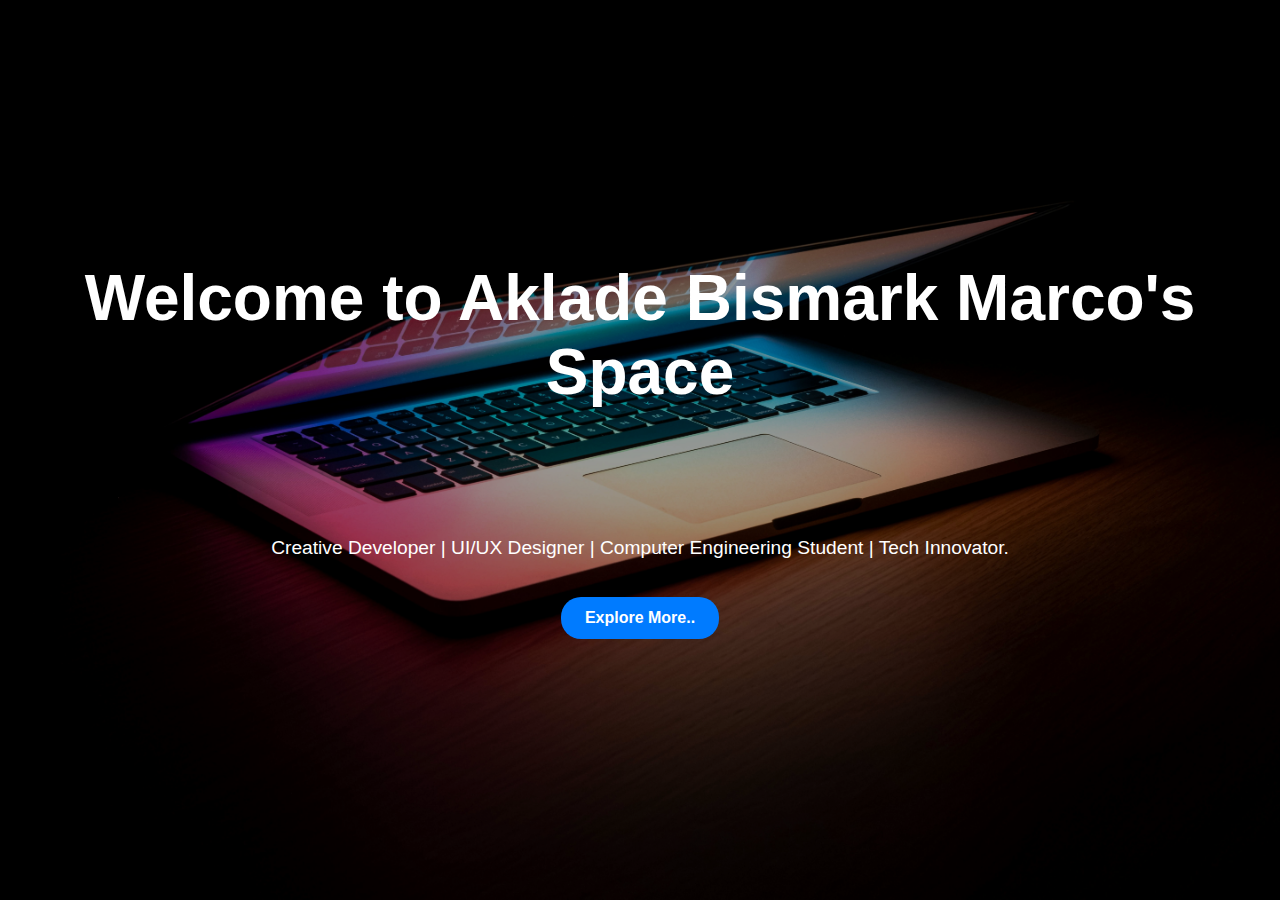
<file: index.html>
<!DOCTYPE html>
<html lang="en">
<head>
    <meta charset="UTF-8">
    <meta name="viewport" content="width=device-width, initial-scale=1.0">
    <title>Document</title>
    <link rel="stylesheet" href="style.css">
</head>
<body>
     <div class="overlay"></div>

    <div class="content">
            <h1>Welcome to Aklade Bismark Marco's Space</h1>

            <p>Creative Developer | UI/UX Designer | Computer Engineering Student | Tech Innovator.</p>
            <a href="personal-portfolio/index.html" class="button">Explore More..</a>
    </div>
    
</body>
</html>
</file>
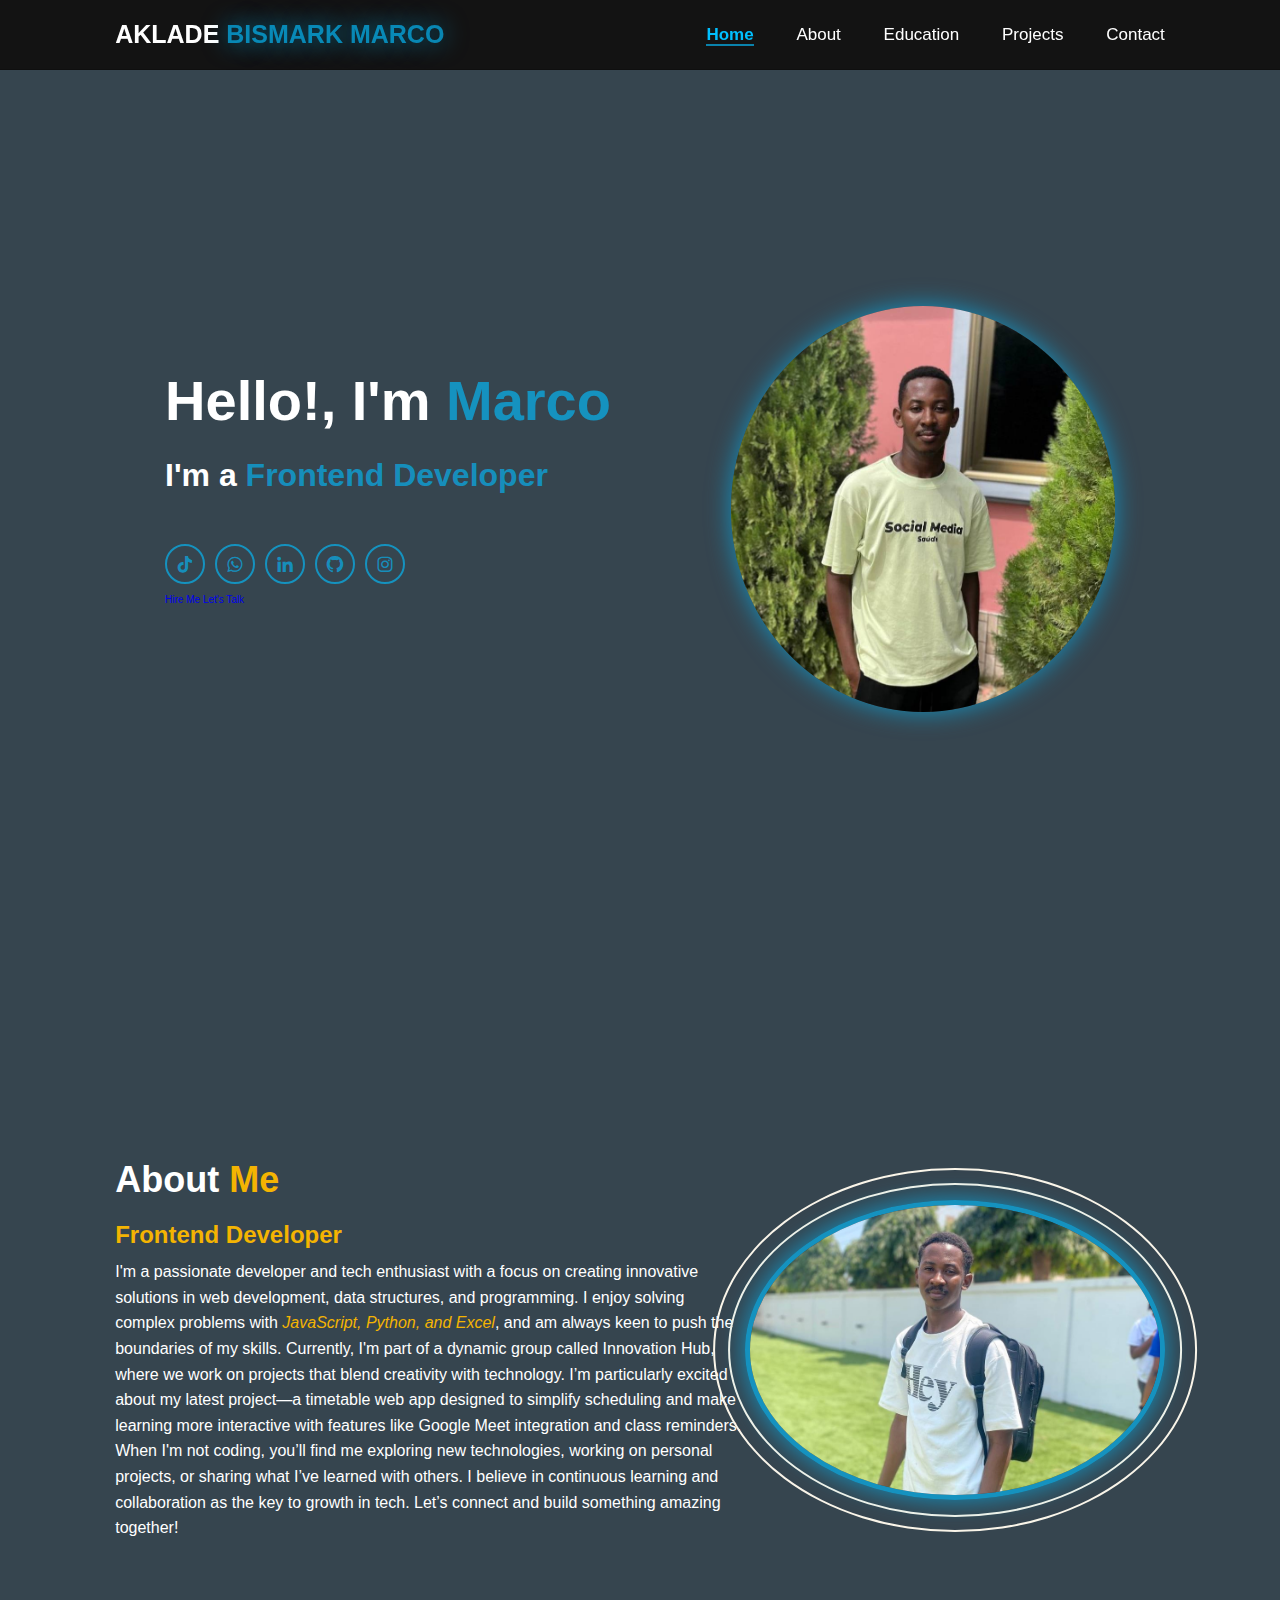
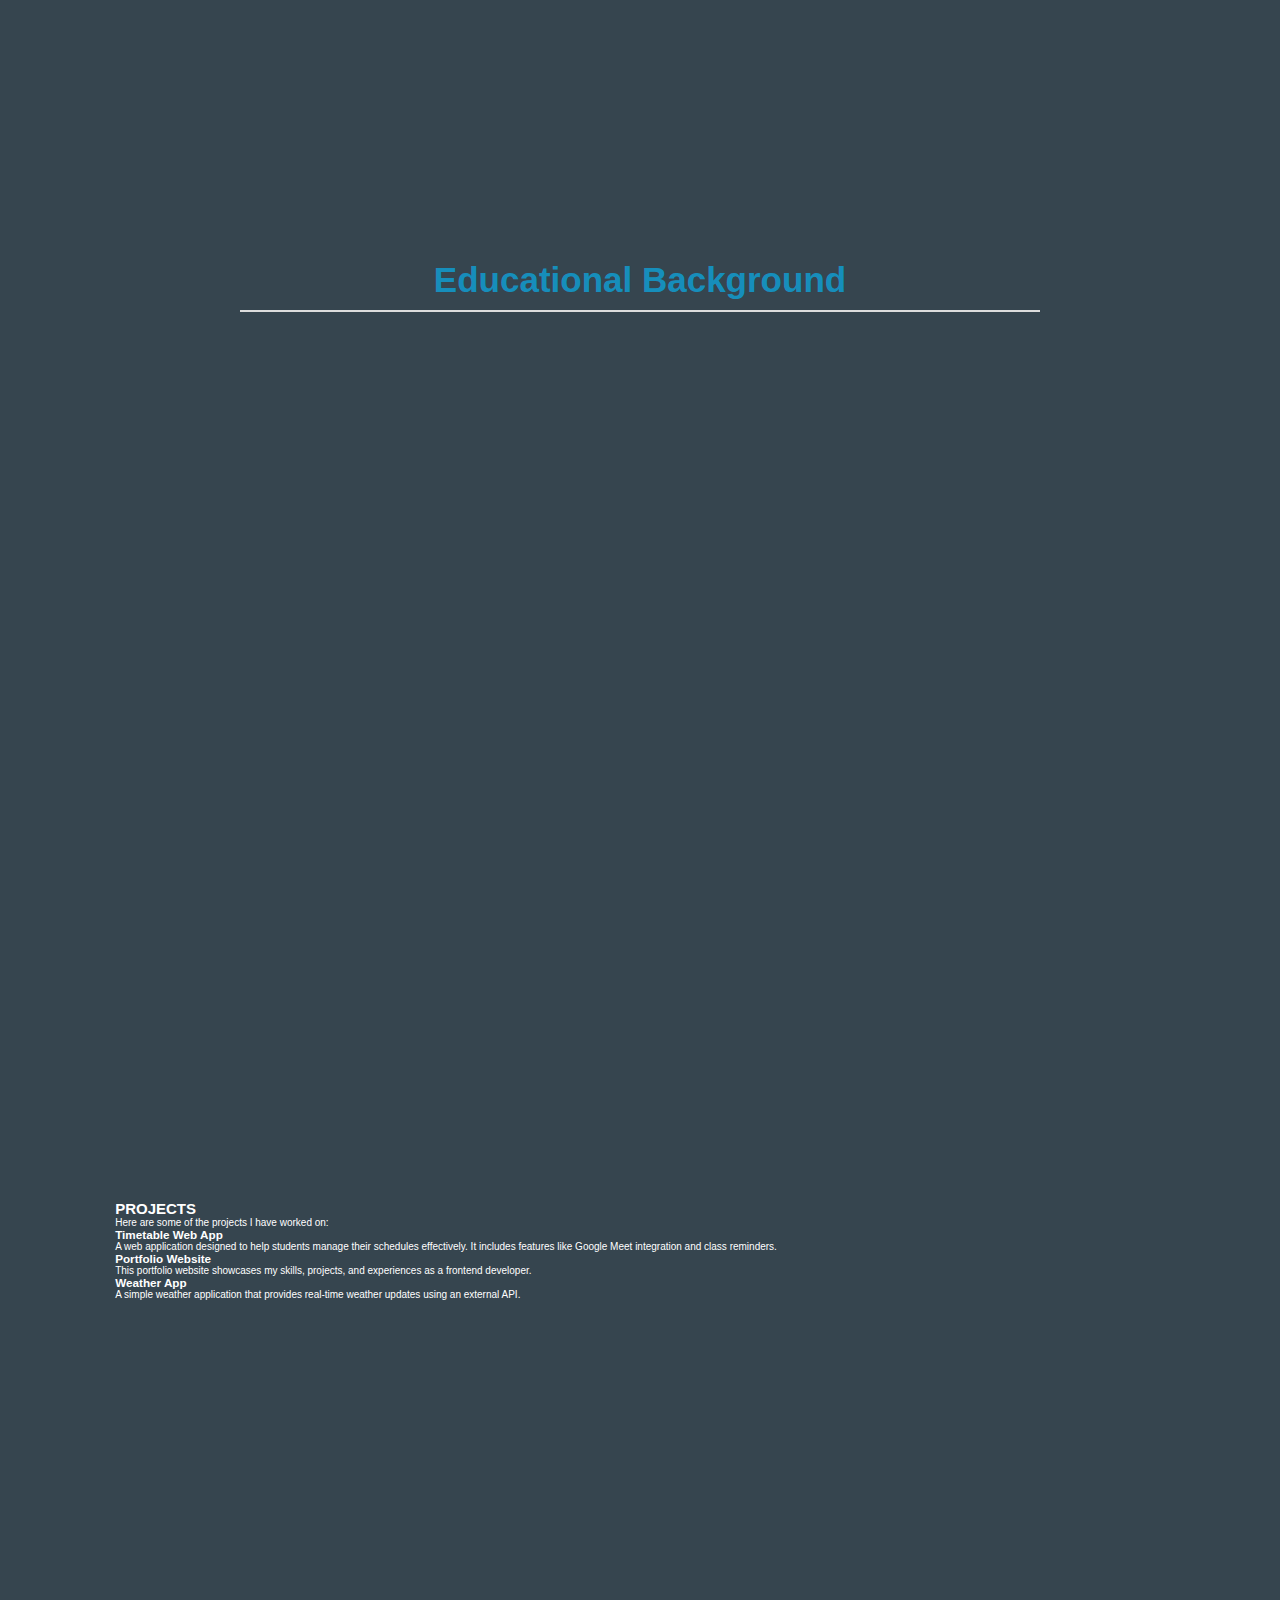
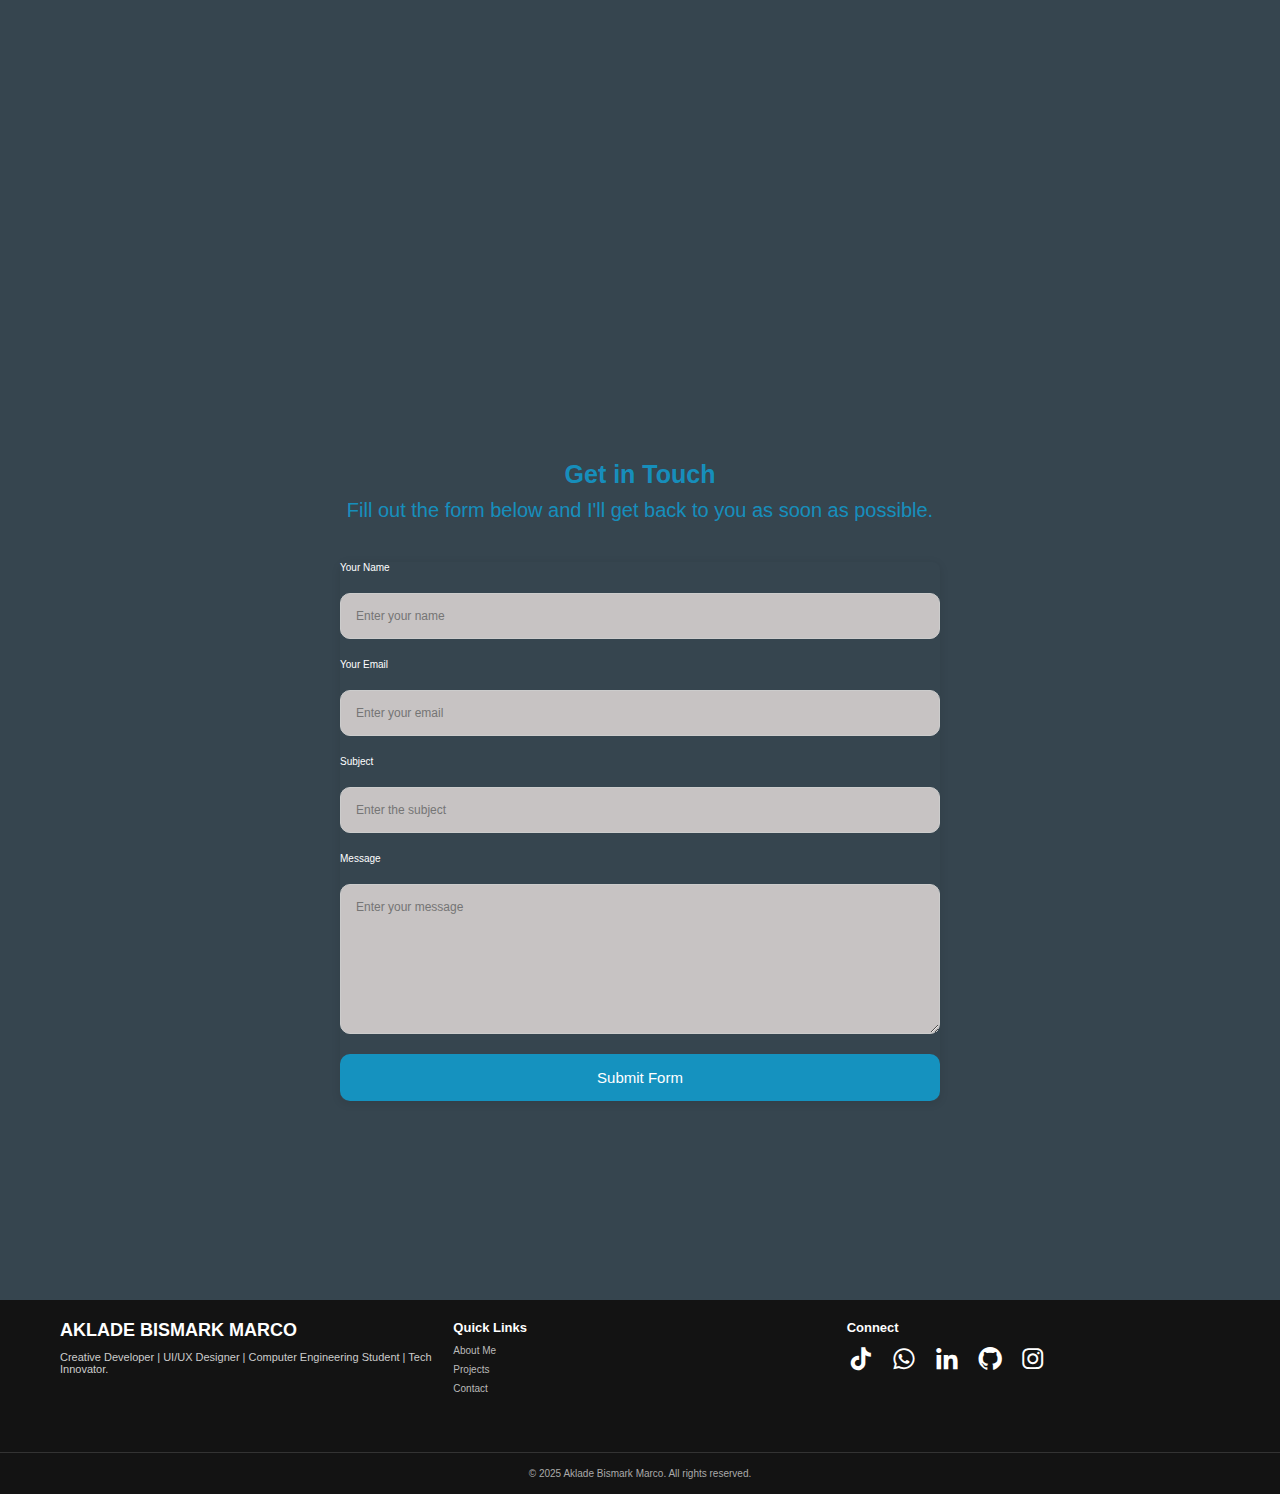
<file: personal-portfolio/index.html>
<!DOCTYPE html>
<html lang="en">
<head>
    <meta charset="UTF-8">
    <meta name="viewport" content="width=device-width, initial-scale=1.0">
    <title>MY PORTFOLIO</title>
    <link rel="stylesheet" href="style.css">
    <link href='https://unpkg.com/boxicons@2.1.4/css/boxicons.min.css' rel='stylesheet'>
</head>
<body>
    <header class="header">
        <a href="#" class="logo">AKLADE <span>BISMARK MARCO</span></a>
        <i class='bx bx-menu' id="menu-icon"></i>

        <nav class="navbar">
            <a href="#home" class="active">Home</a>
            <a href="#about" id="aboutButton">About</a>
            <a href="#education">Education</a>
            <a href="#project">Projects</a>
            <a href="#contact">Contact</a>     
        </nav>
        
    </header>
    <main>
        <section class="home" id="home">
            <div class="home-content">
                <h1>Hello!, I'm <span>Marco</span></h1>
            <h3 class="text-animation">I'm a <span>Frontend Developer</span></h3>
                <div class="social-media">
                        <!-- TikTok -->
                        <a href="https://www.tiktok.com/@tech_with_marco" target="_blank" class="social-icon">
                            <i class='bx bxl-tiktok'></i>
                        </a>
                        <!-- WhatsApp -->
                        <a href="https://wa.me/+233240973574" target="_blank" class="social-icon">
                            <i class='bx bxl-whatsapp'></i>
                        </a>
                        <!-- LinkedIn -->
                        <a href="https://www.linkedin.com/in/aklade-bismark-marco-7426812a1" target="_blank" class="social-icon">
                            <i class='bx bxl-linkedin'></i>
                        </a>
                        <!-- GitHub -->
                        <a href="https://github.com/aklademarco" target="_blank" class="social-icon">
                            <i class='bx bxl-github'></i>
                        </a>
                        <!-- Instagram -->
                        <a href="https://www.instagram.com/_aklademarco/" target="_blank" class="social-icon">
                            <i class='bx bxl-instagram'></i>
                        </a>
                    
                </div>
            <div class="btn-group">
                <a href="#" class="btn">Hire Me</a>
                <a href="#" class="btn">Let's Talk</a>
            </div>
            </div>
            <div class="home-img">
                <img src="bismark.jpg" alt="image of me">
            </div>
    </section>
            <!-- about section -->
            <section class="about" id="about">
                <div class="about-content">
                    <h2 class="heading">About <span style="color: #f4b402;">Me</span></h2>
                    <h3 style="color: #f4b402;">Frontend Developer</h3>
                    <p>
                        I'm a passionate developer and tech enthusiast with a focus on creating innovative solutions in web development, data structures, and programming. I enjoy solving complex problems with <i style="color: #f4b402;">JavaScript, Python, and Excel</i>, and am always keen to push the boundaries of my skills.
                    
                    Currently, I'm part of a dynamic group called Innovation Hub, where we work on projects that blend creativity with technology. I’m particularly excited about my latest project—a timetable web app designed to simplify scheduling and make learning more interactive with features like Google Meet integration and class reminders.
                    
                    When I'm not coding, you’ll find me exploring new technologies, working on personal projects, or sharing what I’ve learned with others. I believe in continuous learning and collaboration as the key to growth in tech.
                    
                    Let’s connect and build something amazing together!
                    </p>
                </div>
                <div class="about-img">
                    <img src="me2.jpg" alt="image of me">
                </div>
            
                    
            </section>
            <!-- education section -->
    <section class="education-background" id="education">
        <div class="education-content">
            <h2>Educational Background</h2>

            <div class="education-item animate">
                <h3>Ghana Communication Technology University</h3>
                <p class="details">BSc in Computer Engineering • Level 200</p>
                <p class="date">2024 – Present</p>
                <p class="description">
                I am currently pursuing my Bachelor's degree in Computer Engineering at Ghana Communication Technology University, where
                I am expanding my knowledge in hardware, software, and the integration of technology to solve real-world problems.
                </p>
            </div>

            <div class="education-item animate">
                <h3>St. Thomas Aquinas Senior High School – Accra, Ghana</h3>
                <p class="details">General Science</p>
                <p class="date">2018 – 2021</p>
                <p class="description">
                I completed my high school education at St. Thomas Aquinas Senior High School, where I majored in General Science. My
                time there laid the foundation for my current passion for technology and engineering.
                </p>
            </div>
            </div>
    </section>
              


            <!-- project section -->
    <section class="project" id="project">
        <div class="project-content">
            <h2>PROJECTS</h2>
            <p>Here are some of the projects I have worked on:</p>
            <div class="project-list">
                <div class="project-item">
                    <h3>Timetable Web App</h3>
                    <p>A web application designed to help students manage their schedules effectively. It includes features like Google Meet integration and class reminders.</p>
                </div>
                <div class="project-item">
                    <h3>Portfolio Website</h3>
                    <p>This portfolio website showcases my skills, projects, and experiences as a frontend developer.</p>
                </div>
                <div class="project-item">
                    <h3>Weather App</h3>
                    <p>A simple weather application that provides real-time weather updates using an external API.</p>
                </div>
            </div>
        </div>
    </section>

            <!-- contact section -->
    <section class="contact-section" id="contact">
        <div class="contact-intro">
            <h2 class="contact-title">Get in Touch</h2>
            <p class="contact-description">
            Fill out the form below and I'll get back to you as soon as possible.
            </p>
        </div>
        <form action="https://api.web3forms.com/submit" method="POST" id="contact-form">
        <input type="hidden" name="access_key" value="f2ca19a5-787b-43c0-9a4e-51f9fab12ec8">
        <label for="name" class="form-label">Your Name</label>
        <input type="text" id="name" name="name" class="form-input" placeholder="Enter your name"  required/>
        <label for="email" class="form-label">Your Email</label>
        <input type="email" id="email" name="email" class="form-input" placeholder="Enter your email"  required/>
        <label for="subject" class="form-label">Subject</label>
        <input type="text" id="subject" name="subject" class="form-input" placeholder="Enter the subject"  required/>
        <label for="message" class="form-label">Message</label>
        <textarea id="message" name="message" class="form-input" placeholder="Enter your message" required></textarea>
        <button type="submit">Submit Form</button>
        
        </form>
        
            
    </section>
</main>
        <!-- footer section -->
<footer class="footer"> 
    <div class="footer-container">
      <div class="footer-about">
        <h2>AKLADE BISMARK MARCO</h2>
        <p>Creative Developer | UI/UX Designer | Computer Engineering Student | Tech Innovator.</p>
      </div>
  
      <div class="footer-links">
        <h3>Quick Links</h3>
        <ul>
          <li><a href="#about">About Me</a></li>
          <li><a href="#projects">Projects</a></li>
          <li><a href="#contact">Contact</a></li>
        </ul>
      </div>
  
      <div class="footer-socials">
        <h3>Connect</h3>
        <div class="social-icons">
              <!-- TikTok -->
              <a href="https://www.tiktok.com/@tech_with_marco" target="_blank" >
                <i class='bx bxl-tiktok'></i>
            </a>
            <!-- WhatsApp -->
            <a href="https://wa.me/+233240973574" target="_blank" >
                <i class='bx bxl-whatsapp'></i>
            </a>
            <!-- LinkedIn -->
            <a href="https://www.linkedin.com/in/aklade-bismark-marco-7426812a1" target="_blank" >
                <i class='bx bxl-linkedin'></i>
            </a>
            <!-- GitHub -->
            <a href="https://github.com/aklademarco" target="_blank" >
                <i class='bx bxl-github'></i>
            </a>
            <!-- Instagram -->
            <a href="https://www.instagram.com/_aklademarco/" target="_blank">
                <i class='bx bxl-instagram'></i>
            </a>
        
        </div>
      </div>
    </div>
  
    <div class="footer-bottom">
      <p>&copy; 2025 Aklade Bismark Marco. All rights reserved.</p>
    </div>
</footer> 
  <script src="script.js"></script> 
</body>
</html>
</file>
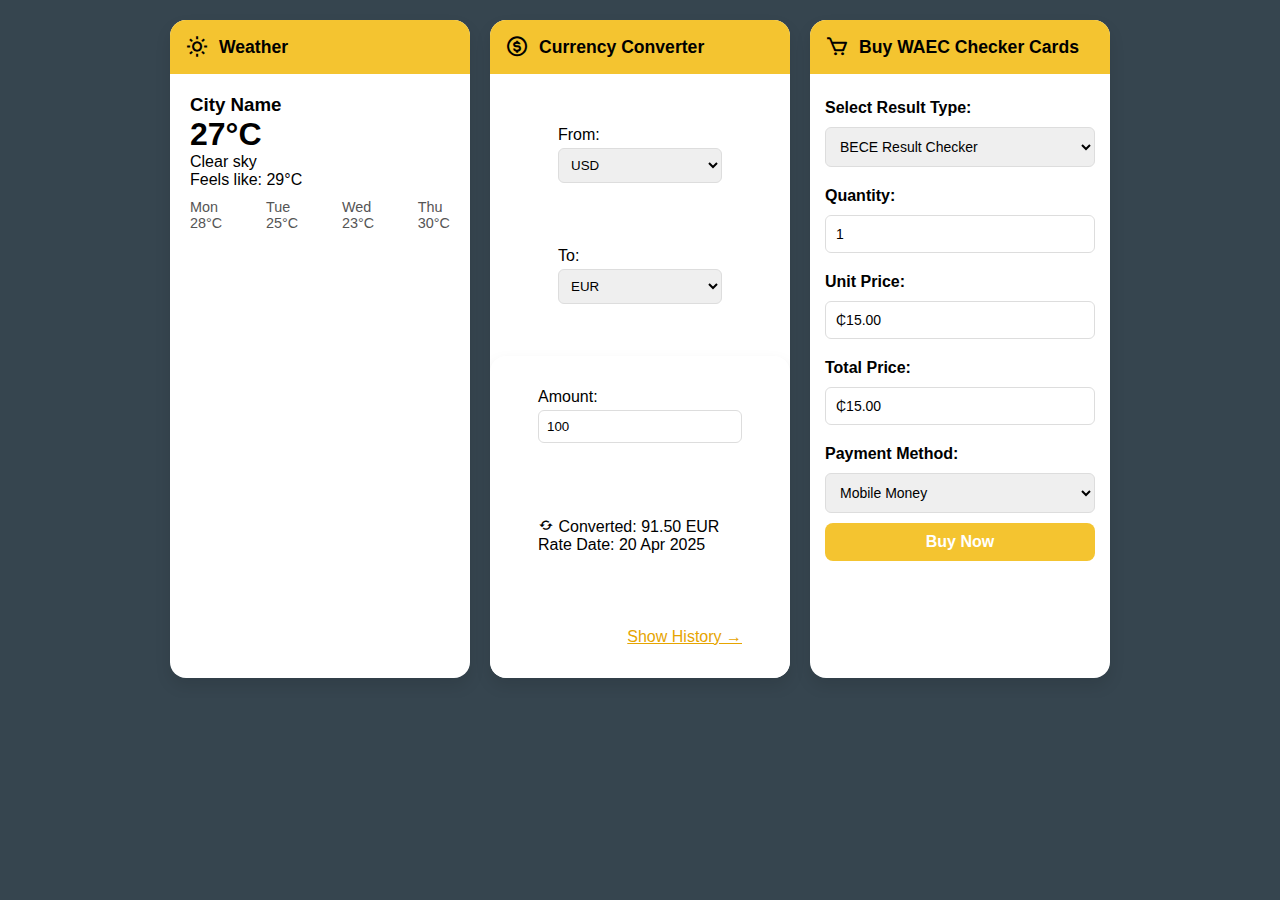
<file: personal-portfolio/tools/index.html>
<!DOCTYPE html>
<html lang="en">
<head>
  <meta charset="UTF-8">
  <title>Weather App</title>
  <link href='https://unpkg.com/boxicons@2.1.4/css/boxicons.min.css' rel='stylesheet'>
  <link rel="stylesheet" href="style.css">
</head>
<body>
  <div class="cards-container">
    <!-- Weather App Card -->
    <div class="card weather">
      <div class="card-header">
        <i class='bx bx-sun'></i>
        <span>Weather</span>
      </div>
      <div class="weather-body">
        <h3 id="cityName">City Name</h3>
        <h1 id="temperature">27°C</h1>
        <p id="condition">Clear sky</p>
        <p id="feelsLike">Feels like: 29°C</p>
        <div class="forecast">
          <div><p>Mon</p><p>28°C</p></div>
          <div><p>Tue</p><p>25°C</p></div>
          <div><p>Wed</p><p>23°C</p></div>
          <div><p>Thu</p><p>30°C</p></div>
        </div>
      </div>
    </div>


    <!-- Currency Converter -->
    <div class="card currency">
      <div class="card-header">
        <i class='bx bx-dollar-circle'></i>
        <span>Currency Converter</span>
      </div>
        <div class="currency-body">
              <div class="input-group">
                <label>From:</label>
                <select id="fromCurrency">
                  <option>USD</option>
                  <option>EUR</option>
                  <option>GHS</option>
                  <option>ALL</option>
                  <option>AFN</option>
                  <option>ARS</option>
                  <option>AWG</option>
                  <option>AUD</option>
                  <option>AZN</option>
                  <option>BSD</option>
                  <option>BBD</option>
                  <option>BYN</option>
                  <option>BZD</option>
                  <option>BMD</option>
                  <option>BOB</option>
                  <option>BAM</option>
                  <option>BWP</option>
                  <option>BGN</option>
                  <option>BRL</option>
                  <option>KHR</option>
                  <option>CAD</option>
                  <option>KYD</option>
                  <option>CLP</option>
                  <option>CNY</option>
                  <option>COP</option>
                  <option>CRC</option>
                  <option>HRK</option>
                  <option>CUP</option>
                  <option>CZK</option>
                  <option>DKK</option>
                  <option>DOP</option>
                  <option>XCD</option>
                  <option>EGP</option>
                  <option>SVC</option>
                  <option>FKP</option>
                  <option>FJD</option>
                  <option>GIP</option>
                  <option>GTQ</option>
                  <option>GGP</option>
                  <option>GYD</option>
                  <option>HNL</option>
                  <option>HKD</option>
                  <option>HUF</option>
                  <option>ISK</option>
                  <option>INR</option>
                  <option>IDR</option>
                  <option>IRR</option>
                  <option>IMP</option>
                  <option>ILS</option>
                  <option>JMD</option>
                  <option>JPY</option>
                  <option>JEP</option>
                  <option>KZT</option>
                  <option>KPW</option>
                  <option>KRW</option>
                  <option>KGS</option>
                  <option>LAK</option>
                  <option>LBP</option>
                  <option>LRD</option>
                  <option>MKD</option>
                  <option>MYR</option>
                  <option>MUR</option>
                  <option>MXN</option>
                  <option>MNT</option>
                  <option>MZN</option>
                  <option>NAD</option>
                  <option>NPR</option>
                  <option>ANG</option>
                  <option>NZD</option>
                  <option>NIO</option>
                  <option>NGN</option>
                  <option>NOK</option>
                  <option>OMR</option>
                  <option>PKR</option>
                  <option>PAB</option>
                  <option>PYG</option>
                  <option>PEN</option>
                  <option>PHP</option>
                  <option>PLN</option>
                  <option>QAR</option>
                  <option>RON</option>
                  <option>RUB</option>
                  <option>SHP</option>
                  <option>SAR</option>
                  <option>RSD</option>
                  <option>SCR</option>
                  <option>SGD</option>
                  <option>SBD</option>
                  <option>SOS</option>
                  <option>ZAR</option>
                  <option>LKR</option>
                  <option>SEK</option>
                  <option>CHF</option>
                  <option>SRD</option>
                  <option>SYP</option>
                  <option>TWD</option>
                  <option>THB</option>
                  <option>TTD</option>
                  <option>TRY</option>
                  <option>TVD</option>
                  <option>UAH</option>
                  <option>GBP</option>
                  <option>UYU</option>
                  <option>UZS</option>
                  <option>VEF</option>
                  <option>VND</option>
                  <option>YER</option>
                  <option>ZWD</option>
                </select>
              </div>
              <div class="input-group">
                <label>To:</label>
                <select id="toCurrency">
                  <option>EUR</option>
                  <option>USD</option>
                  <option>GHS</option>
                  <option>ALL</option>
                  <option>AFN</option>
                  <option>ARS</option>
                  <option>AWG</option>
                  <option>AUD</option>
                  <option>AZN</option>
                  <option>BSD</option>
                  <option>BBD</option>
                  <option>BYN</option>
                  <option>BZD</option>
                  <option>BMD</option>
                  <option>BOB</option>
                  <option>BAM</option>
                  <option>BWP</option>
                  <option>EUR</option>
                  <option>BGN</option>
                  <option>BRL</option>
                  <option>KHR</option>
                  <option>CAD</option>
                  <option>KYD</option>
                  <option>CLP</option>
                  <option>CNY</option>
                  <option>COP</option>
                  <option>CRC</option>
                  <option>HRK</option>
                  <option>CUP</option>
                  <option>CZK</option>
                  <option>DKK</option>
                  <option>DOP</option>
                  <option>XCD</option>
                  <option>EGP</option>
                  <option>SVC</option>
                  <option>FKP</option>
                  <option>FJD</option>
                  <option>GIP</option>
                  <option>GTQ</option>
                  <option>GGP</option>
                  <option>GYD</option>
                  <option>HNL</option>
                  <option>HKD</option>
                  <option>HUF</option>
                  <option>ISK</option>
                  <option>INR</option>
                  <option>IDR</option>
                  <option>IRR</option>
                  <option>IMP</option>
                  <option>ILS</option>
                  <option>JMD</option>
                  <option>JPY</option>
                  <option>JEP</option>
                  <option>KZT</option>
                  <option>KPW</option>
                  <option>KRW</option>
                  <option>KGS</option>
                  <option>LAK</option>
                  <option>LBP</option>
                  <option>LRD</option>
                  <option>MKD</option>
                  <option>MYR</option>
                  <option>MUR</option>
                  <option>MXN</option>
                  <option>MNT</option>
                  <option>MZN</option>
                  <option>NAD</option>
                  <option>NPR</option>
                  <option>ANG</option>
                  <option>NZD</option>
                  <option>NIO</option>
                  <option>NGN</option>
                  <option>NOK</option>
                  <option>OMR</option>
                  <option>PKR</option>
                  <option>PAB</option>
                  <option>PYG</option>
                  <option>PEN</option>
                  <option>PHP</option>
                  <option>PLN</option>
                  <option>QAR</option>
                  <option>RON</option>
                  <option>RUB</option>
                  <option>SHP</option>
                  <option>SAR</option>
                  <option>RSD</option>
                  <option>SCR</option>
                  <option>SGD</option>
                  <option>SBD</option>
                  <option>SOS</option>
                  <option>ZAR</option>
                  <option>LKR</option>
                  <option>SEK</option>
                  <option>CHF</option>
                  <option>SRD</option>
                  <option>SYP</option>
                  <option>TWD</option>
                  <option>THB</option>
                  <option>TTD</option>
                  <option>TRY</option>
                  <option>TVD</option>
                  <option>UAH</option>
                  <option>GBP</option>
                  <option>UYU</option>
                  <option>UZS</option>
                  <option>VEF</option>
                  <option>VND</option>
                  <option>YER</option>
                  <option>ZWD</option>
                </select>
              </div>   
        </div>
    <div class="card">
      <div class="input-group">
        <label>Amount:</label>
        <input type="number" id="amount" value="100" />
      </div>
      <div class="result">
        <p><i class='bx bx-refresh'></i> Converted: <span id="converted">91.50 EUR</span></p>
        <p>Rate Date: <span id="rateDate">20 Apr 2025</span></p>
      </div>
      <a href="#" class="history-link">Show History →</a>
    </div>
  </div>  

          <!-- Buy Checker -->
      <div class="card buy-checker">
        <div class="card-header">
          <i class='bx bx-cart'></i>
          <span>Buy WAEC Checker Cards</span>
        </div>
        <div class="buy-body">
          <!-- Result Type Dropdown -->
          <label for="checker-type"><strong>Select Result Type:</strong></label>
          <select id="checker-type">
            <option value="bece">BECE Result Checker</option>
            <option value="wassce">WASSCE Result Checker</option>
          </select>

          <!-- Quantity Input -->
          <label for="quantity"><strong>Quantity:</strong></label>
          <input type="number" id="quantity" min="1" value="1">

          <!-- Unit Price (can be auto-filled or editable) -->
          <label for="unit-price"><strong>Unit Price:</strong></label>
          <input type="text" id="unit-price" value="₵15.00" readonly>
          
                          <!-- Total Price -->
          <label for="total-price"><strong>Total Price:</strong></label>
          <input type="text" id="total-price" value="₵15.00" readonly>

          <!-- Payment Method -->
          <label for="payment-method"><strong>Payment Method:</strong></label>
          <select id="payment-method">
            <option value="momo">Mobile Money</option>
            <option value="card">Credit/Debit Card</option>
          </select>
          <!-- Buy Button -->
          <button class="notify-btn">Buy Now</button>
        </div>
      </div>
    
  </div>
   
  <script src="script.js"></script>
</body>
</html>
</file>
<file: style.css>
*{
    margin: 0;
    padding: 0;
    box-sizing: border-box;
}


body{
    font-family: 'Segoe UI', sans-serif;
    height: 100vh;
    background: url(landing\ page.jpg) no-repeat center center/cover;
    position: relative;
    overflow: hidden;
}

.overlay{
    position: absolute;
    top: 0;
    left: 0;
    width: 100%;
    height: 100%;
    background-color: rgba(0, 0, 0, 0.4);
    z-index: 1;
}

.content{
    position: relative;
    z-index: 2;
    color: white;
    height: 100%;
    display: flex;
    flex-direction: column;
    align-items: center;
    justify-content: center;
    text-align: center;
    padding: 0 20px;
    /* top: 50%;
    left: 50%;
    transform: translate(-50%, -50%);
    text-align: center;
     */
}

h1{
    font-size: clamp(1.5rem, 5vw , 4rem);
    margin-bottom: 2em;
}

p{
    font-size: 1.2em;
    margin-bottom: 2em;
}

a.button{
    display: inline-block;
    padding: 12px 24px;
    background-color: #007BFF;
    color: white;
    text-decoration: none;
    font-weight: bold;
    border-radius: 20px;
    transition: background-color 0.3s ease;
}

a.button:hover{
    background-color: #004080;
}
a.button:active{
    background-color: #004080;
}
</file>
<file: personal-portfolio/style.css>
*{
    margin: 0;
    padding: 0;
    box-sizing: border-box;
    text-decoration: none;
    border: none;
    outline: none;
    scroll-behavior: smooth;
    font-family: 'Poppins', sans-serif;
}

:root {
    --bg-color: #36454F;
    --second-bg-color: #131313;
    --text-color: #fff;
    --main-color: #06b5f4ae;
}
html{
    font-size: 62.5%;
    overflow-x: hidden;
}

body{
    background-color: var(--bg-color);
    color: var(--text-color);
}

.header{
    position: fixed;
    top: 0;
    left: 0;
    width: 100%;
    padding: 2rem 9%;
    background: var(--second-bg-color);
    backdrop-filter: blur(50px);
    display: flex;
    justify-content: space-between;
    align-items: center;
    z-index: 100;
    border-bottom: 1px solid rgba(0, 0, 0, 0.2);
}

.logo{
    font-size: 2.5rem;
    color: var(--text-color);
    font-weight: 600;
    cursor: pointer;
    transition: 0.3s ease;

}

.logo:hover{
    transform: scale(1.1);
}

.logo span{
    text-shadow: 0 0 25px var(--main-color);
}



.navbar a{
    font-size: 1.7rem;
    color: var(--text-color);
    margin-left: 4rem;
    transition: 0.3s ease;
    border-bottom: 2px solid transparent;
}

.navbar a:hover,
.navbar a.active{
    border-bottom: 2px solid var(--main-color);
        color: #00bfff; 
        font-weight: bold;
}
    

#menu-icon{
    font-size: 3.6rem;
    color: var(--main-color);
    cursor: pointer;
    display: none;
}

section{
    min-height: 100vh;
    padding: 10rem 9% 2rem;
}

.home{
    display: flex;
    justify-content: center;
    align-items: center;   
    gap: 12rem;
}

.home-content{
    display: flex;
    flex-direction: column;
    justify-content: center;
    align-items: baseline;
    text-align: left;
    margin-top: -3rem;

}

span{
    color: var(--main-color);
}

.logo span{
    color: var(--main-color);
}

.home-content h3{
    margin-bottom: 2rem;
    margin-top: 2rem;
    font-size: 3.2rem;
}

.home-content h1{
    font-size: 5.6rem;
    font-weight: 700;
    margin-top: 2rem;
    line-height: 1.3;
}
home-img{
    height: 400px;
    width: 400px;
    border-radius: 50%;
}

.home-img img{
    position: relative;
    top: 2rem;
    width: 30vw;
    border-radius: 50%;
    box-shadow: 0 0 25px var(--main-color);
    cursor: pointer;
    transition: 0.3s ease-in-out;

    
}

.home-img img:hover{
    box-shadow: 0 0 25px var(--main-color);
    box-shadow: 0 0 50px var(--main-color);
    box-shadow: 0 0 100px var(--main-color);
              
}
.home-content p{
    font-size: 1.6rem;
    font-weight: 600;
    margin-top: 2rem;
    margin-bottom: 2rem;
    color: #faf5e9;
}

/* About section styles */
#about {
    display: flex;
    justify-content: space-between;
    align-items: center;
    padding: 5rem 9%;
}

.about-content {
    flex: 1;
    max-width: 60%;
}

.about-content h2 {
    font-size: 3.6rem;
    margin-bottom: 2rem;
}

.about-content h3 {
    font-size: 2.4rem;
    margin-bottom: 1rem;
}

.about-content p {
    font-size: 1.6rem;
    line-height: 1.6;
}

.about-img {
    flex: 0 0 40%;
    text-align: center;
    position: relative;
    width: 300px;
    height: 300px;
    margin: 0 auto;
}

.about-img img {
    width: 100%;
    height: 100%;
    border-radius: 50%;
    object-fit: cover;
    box-shadow: 0 0 25px var(--main-color);
    border: 5px solid var(--main-color);
    position: relative;
    z-index: 1;
}

.about-img::before,
.about-img::after {
    content: '';
    position: absolute;
    top: 50%;
    left: 50%;
    transform: translate(-50%, -50%);
    border-radius: 50%;
    border: 2px solid #faf5e9;
    pointer-events: none;
}

.about-img::before {
    width: calc(100% + 60px);
    height: calc(100% + 60px);
    animation: ring1 10s linear infinite;
}

.about-img::after {
    width: calc(100% + 30px);
    height: calc(100% + 30px);
    animation: ring2 15s linear infinite;
}

@keyframes ring1 {
    0% {
        transform: translate(-50%, -50%) rotate(0deg);
    }
    100% {
        transform: translate(-50%, -50%) rotate(360deg);
    }
}

@keyframes ring2 {
    0% {
        transform: translate(-50%, -50%) rotate(0deg);
    }
    100% {
        transform: translate(-50%, -50%) rotate(-360deg);
    }
}

.education-background {
    padding: 60px 20px;
    font-family: 'Segoe UI', Tahoma, Geneva, Verdana, sans-serif;
  }
  
  .education-content {
    max-width: 800px;
    margin: 0 auto;
  }
  
  .education-content h2 {
    font-size: 3.5rem;
    color: #06b5f4ae;
    border-bottom: 2px solid #ddd;
    padding-bottom: 10px;
    margin-bottom: 40px;
    text-align: center;
  }
  
  .education-item {
    padding: 25px 30px;
    margin-bottom: 30px;
    border-left: 5px solid #06b5f4ae; 
    box-shadow: 0 4px 8px rgba(0, 0, 0, 0.05);
    border-radius: 10px;
    transition: transform 0.3s ease;

  }
  
  .education-item:hover {
    transform: translateY(-5px);
  }
  
  .education-item h3 {
    margin: 0 0 10px;
    font-size: 3rem;
    color: #06b5f4ae;
  }
  
  .details {
    font-style: italic;
    color: #fff;
    margin-bottom: 5px;
    font-size: 2rem;
  }
  
  .date {
    font-size: 2rem;
    color: #fff;
    margin-bottom: 15px;
  }
  
  .description {
    font-size: 1.8rem;
    color: #fff;
    line-height: 1.6;
  }
  

.animate {
    opacity: 0;
    transform: translateY(30px);
    transition: all 0.6s ease-out;
  }
  
  .animate.visible {
    opacity: 1;
    transform: translateY(0);
  }
  
  

/* Responsive Design */
@media screen and (max-width: 1200px) {
    html {
        font-size: 55%;
    }
}

@media screen and (max-width: 991px) {
    .header {
        padding: 2rem 3%;
    }

    section {
        padding: 10rem 3% 2rem;
    }

    .home {
        gap: 6rem;
    }

    .home-img img {
        width: 50%;
    }
}

@media screen and (max-width: 768px) {
    #menu-icon {
        display: block;
    }

    .navbar {
        position: absolute;
        top: 100%;
        left: 0;
        width: 100%;
        padding: 1rem 3%;
        background: var(--second-bg-color);
        border-top: .1rem solid rgba(0, 0, 0, .2);
        box-shadow: 0 .5rem 1rem rgba(0, 0, 0, .2);
        display: none;
    }

    .navbar.active {
        display: block;
    }

    .navbar a {
        display: block;
        font-size: 2rem;
        margin: 3rem 0;
    }

    .home {
        flex-direction: column;
    }

    .home-content h3 {
        font-size: 2.6rem;
    }

    .home-content h1 {
        font-size: 5rem;
    }

    .home-img img {
        width: 70%;
        margin-top: 4rem;
    }

    #about {
        flex-direction: column-reverse;
    }

    .about-content {
        max-width: 100%;
    }

    .about-img {
        width: 60vw;
        height: 60vw;
        margin-bottom: 4rem;
    }

    .social-media a {
        width: 3.5rem;
        height: 3.5rem;
        font-size: 1.8rem;
        margin: 2rem 1rem 2rem 0;
    }

    .social-media {
        display: flex;
        justify-content: center;
        flex-wrap: wrap;
    }

    .social-media a {
        width: 3.5rem;
        height: 3.5rem;
        font-size: 1.8rem;
        margin: 1.5rem 0.8rem;
    }
}

@media screen and (max-width: 450px) {
    html {
        font-size: 50%;
    }

    .home-img img {
        width: 90%;
    }

    .about-img {
        width: 80%;
        height: auto;
    }

    .social-media a {
        width: 3rem;
        height: 3rem;
        font-size: 1.5rem;
        margin: 1.5rem 0.8rem 1.5rem 0;
    }

    .social-media a {
        width: 3rem;
        height: 3rem;
        font-size: 1.5rem;
        margin: 1rem 0.5rem;
    }
}

/* Add this new section for social links */
.social-media a {
    display: inline-flex;
    justify-content: center;
    align-items: center;
    width: 4rem;
    height: 4rem;
    background: transparent;
    border: .2rem solid var(--main-color);
    border-radius: 50%;
    font-size: 2rem;
    color: var(--main-color);
    margin: 2rem 1rem 2rem 0;
    transition: .5s ease;
}

.social-media a:hover {
    background: var(--main-color);
    color: var(--second-bg-color);
    box-shadow: 0 0 1rem var(--main-color);
}

/* Social media styles */
.social-media {
    display: flex;
    justify-content: flex-start;
    flex-wrap: wrap;
    margin-top: 2rem;
}

.social-media a {
    display: inline-flex;
    justify-content: center;
    align-items: center;
    width: 4rem;
    height: 4rem;
    background: transparent;
    border: 0.2rem solid var(--main-color);
    border-radius: 50%;
    font-size: 2rem;
    color: var(--main-color);
    margin: 1rem 1rem 1rem 0;
    transition: 0.5s ease;
}

.social-media a:hover {
    background: var(--main-color);
    color: var(--second-bg-color);
    box-shadow: 0 0 1rem var(--main-color);
}

/* Responsive adjustments */
@media screen and (max-width: 768px) {
    .social-media {
        justify-content: center;
    }

    .social-media a {
        width: 3.5rem;
        height: 3.5rem;
        font-size: 1.8rem;
        margin: 1rem 0.8rem;
    }
}

@media screen and (max-width: 450px) {
    .social-media a {
        width: 3rem;
        height: 3rem;
        font-size: 1.5rem;
        margin: 0.8rem 0.5rem;
    }
}

/* Ensure these styles are not overridden */
@media screen and (max-width: 768px) {
    .social-media a {
        display: inline-flex !important;
        width: 3.5rem !important;
        height: 3.5rem !important;
        font-size: 1.8rem !important;
        margin: 1rem 0.8rem !important;
    }
}

@media screen and (max-width: 450px) {
    .social-media a {
        width: 3rem !important;
        height: 3rem !important;
        font-size: 1.5rem !important;
        margin: 0.8rem 0.5rem !important;
    }
}

/* contact form styles */


  .contact-section{
   
    padding: 60px 20px;
    font-family: 'Segoe UI', sans-serif;
  }

  .contact-intro{
    text-align: center;
    margin-bottom: 40px;
  }

  .contact-title{
    font-size: 2.5rem;
    margin-bottom: 10px;
    color: #06b5f4ae;
  }

    .contact-description{
        font-size: 2rem;
        color: #06b5f4ae;
        margin-bottom: 20px;
    }

  form{
    max-width: 600px;
    margin: 0 auto;
    display: flex;
    flex-direction: column;
    gap: 20px;
    border-radius: 8px;
    box-shadow: 0 2px 10px rgba(0, 0, 0, 0.1);
  }
  
  form input,
  form textarea{
    width: 100%;
    padding: 15px;
    border: 1px solid #ccc;
    border-radius: 10px;
    font-size: 1.2rem;
    background-color: #c7c3c3;
    resize: vertical;
    transition: border-color 0.3s ease, box-shadow 0.3s ease;
  }

    form input:focus,
    form textarea:focus{
    border-color: #06b5f4ae;
    box-shadow: 0 0 5px rgba(6, 181, 244, 0.5);
    outline: none;
    }

    form textarea{
    min-height: 150px;
    }

    button[type="submit"]{
        padding: 15px;
        font-size: 1.5rem;
        border: none;
        border-radius: 10px;
        background-color: #06b5f4ae;
        color: #fff;
        cursor: pointer;
        transition: background-color 0.3s ease, transform 0.3s ease;
    }

    button[type="submit"]:hover{
        background-color: #05a0e0;
        transform: translateY(-2px);
    }

    @media (max-width: 600px) {
        .contact-title {
            font-size: 2rem;
        }

        form {
            padding: 0 10px;
        }
    }


/* Footer styles */

.footer {
    width: 100%;
    color: #fff;
    font-family: 'Segoe UI', sans-serif;
    background-color: var(--second-bg-color);
  }
  
  .footer-container {
    display: flex;
    flex-wrap: wrap;
    justify-content: space-between;
    gap: 2rem;
    max-width: 1200px;
    margin: 0 auto;
    padding: 20px 20px 20px;
  }
  
  .footer-about,
  .footer-links,
  .footer-socials {
    flex: 1 1 250px;
  }
  
  .footer-about h2 {
    font-size: 1.8rem;
    margin-bottom: 10px;
  }
  
  .footer-about p {
    font-size: 1.1rem;
    color: #ccc;
  }
  
  .footer-links h3,
  .footer-socials h3 {
    font-size: 1.3rem;
    margin-bottom: 10px;
    font-weight: bold;
  }
  
  .footer-links ul {
    list-style: none;
    padding: 0;
  }
  
  .footer-links ul li {
    margin: 8px 0;
  }
  
  .footer-links ul li a {
    text-decoration: none;
    color: #bbb;
    transition: color 0.3s ease;
  }
  
  .footer-links ul li a:hover {
    color: #fff;
  }
  
  .footer-socials .social-icons {
    display: flex;
    align-items: center;
    gap: 15px;
  }
  
  .footer-socials .social-icons a {
    font-size: 28px; 
    color: #fff;
    transition: transform 0.3s ease, color 0.3s ease;
  }
  
  .footer-socials .social-icons a:hover {
    transform: scale(1.2);
    color: #00aced; 
  }
  
  .footer-bottom {
    text-align: center;
    margin-top: 30px;
    font-size: 1rem;
    color: #aaa;
    border-top: 1px solid #333;
    padding: 15px 20px;
  }
  
  /* Responsive: Stack items on small screens */
  @media (max-width: 768px) {
    .footer-container {
      flex-direction: column;
      text-align: center;
    }
  
    .footer-socials .social-icons {
      justify-content: center;
    }
  }
</file>
<file: personal-portfolio/tools/style.css>
*{
  margin: 0;
  padding: 0;
  box-sizing: border-box;
  
}


html{

  overflow-x: hidden;
}

body{
  background-color: #36454F;
  overflow-x: hidden;
}

.cards-container {
  display: flex;
  gap: 20px;
  padding: 20px;
  flex-wrap: wrap;
  justify-content: center;
  font-family: 'Segoe UI', sans-serif;
}

.card {
  width: 300px;
  border-radius: 16px;
  box-shadow: 0 8px 16px rgba(0,0,0,0.1);
  background: white;
  overflow: hidden;
}

.card-header {
  background: #f4c430;
  padding: 15px;
  display: flex;
  align-items: center;
  gap: 10px;
  font-weight: 600;
  font-size: 1.1rem;
}

.card-header i {
  font-size: 1.5rem;
}

.weather-body,
.currency-body,
.buy-body {
  padding: 20px;
}

.forecast {
  display: flex;
  justify-content: space-between;
  margin-top: 10px;
  font-size: 0.9rem;
  color: #555;
}

.input-group {
  /* margin: 10px 0; */
  width: 100%;
  padding: 2rem 3rem;
}

.input-group label {
  display: block;
  font-weight: 500;
}

.input-group select,
.input-group input {
  width: 100%;
  padding: 8px;
  margin-top: 4px;
  border: 1px solid #ddd;
  border-radius: 6px;
}

.result {
  margin-top: 10px;
  padding: 2rem 3rem;
}

.history-link {
  display: block;
  text-align: right;
  color: #e6a400;
  margin-top: 10px;
  font-weight: 500;
  padding: 2rem 3rem;
}

.buy-checker .buy-body {
  display: flex;
  flex-direction: column;
  gap: 10px;
  padding: 15px;
}

.buy-checker label {
  margin-top: 10px;
  font-weight: bold;
}

.buy-checker input,
.buy-checker select {
  padding: 10px;
  border: 1px solid #ddd;
  border-radius: 6px;
  font-size: 14px;
  width: 100%;
}

.notify-btn{
  background-color: #f4c430;
  color: white;
  padding: 10px 20px;
  border: none;
  border-radius: 8px;
  cursor: pointer;
  font-size: 16px;
  font-weight: bold;
  transition: background-color 0.3s ease, transform 0.3s ease;
}

.notify-btn:hover {
  background-color: #e6a400;
  border-radius: 15px;
}


@media (max-width: 768px) {
  .cards-container {
    flex-direction: column;
    align-items: center;
  }

  .card {
    width: 90%;
  }
}
</file>
